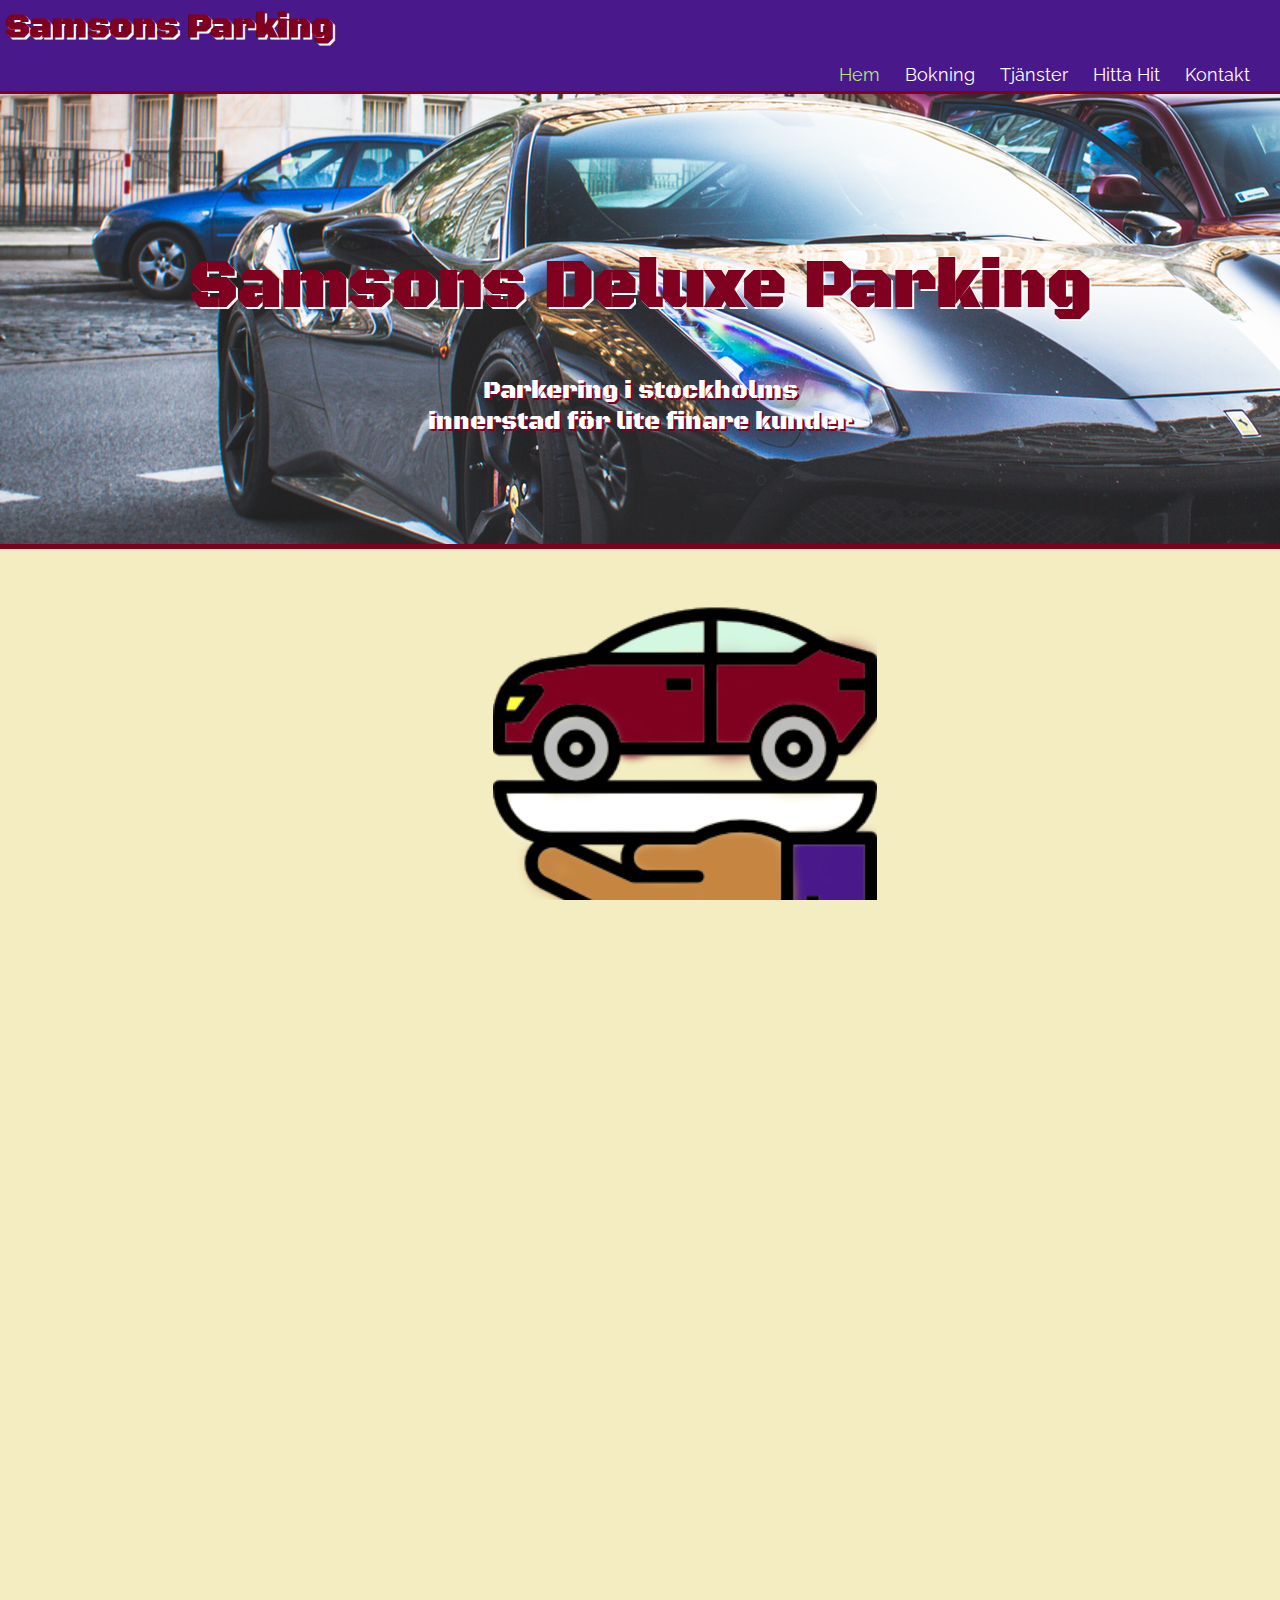
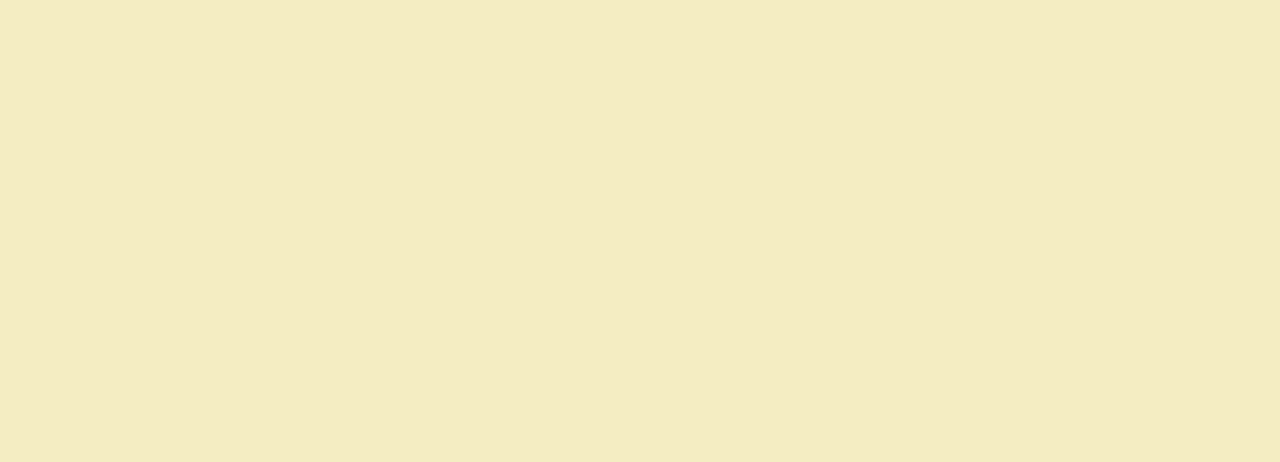
<file: index.html>
<!DOCTYPE html>
<html lang="sv" >
    <head>
            <meta charset="utf-8">
            <meta name="viewport" content ="width=device-width">
            <meta name="decription" content="Index for github pages"> 
            <meta name="keywords" content="github, jonatan vahlberg, github pages, student,html">
            <meta name="author" content="Jonatan Vahlberg">
            <link rel="icon" href="images/ico.png">
            <title>Samsons Parking |Hem</title>
            <link rel="stylesheet" type="text/css" href= "design.css">
            <link href="https://fonts.googleapis.com/css?family=Montserrat" rel="stylesheet">
            <link href="https://fonts.googleapis.com/css?family=Black+Ops+One" rel="stylesheet">
            <link href="https://fonts.googleapis.com/css?family=Raleway" rel="stylesheet">
            <link rel="Icons" href="https://image.flaticon.com/icons/svg/1131/1131111.svg">    
    </head>

    <body>
        <header>
            <h2>Samsons Parking</h2>
            
            <nav>

                    <div><a class="current" href="./index.html">Hem</a></div>
                    <div><a href="./booking.html">Bokning</a></div>
                    <div><a href="./service.html">Tjänster</a></div>
                    <div><a href="./directions.html">Hitta Hit</a></div>
                    <div><a href="./contact.html">Kontakt</a></div>
                
            </nav>
        </header>
        
        <section id="indexSection">
            <h1>Samsons Deluxe Parking</h1>
            <p>Parkering i stockholms innerstad för lite finare kunder</p>
        </section>
        
        <article>
            <div class="container">
                <div class="box">
                    <a href="booking.html"><img src="./images/parkingCol.png" alt="parking"></a>
                    <h3>Deluxe Parkering i stockholms innerstad</h3>
                    <p>Boka en parkeringsplats i innerstan, i lyx utan rädsla för 
                        inbrott, vandlaism och liknande händelser hos oss kan du lungt lämmna över
                        även dina dyraste ägodelar.  </p>
                </div>

                <div class="box">
                        <a href="./service.html"><img src="./images/carwash_1.png" alt="carwash"></a>
                    <h3>Handtvätt</h3>
                    <p>Få din bil handtvättad av profisionella arbetare som vet exact hur
                        din bil ska behandlas. Säg gärna till om det är något vi måste ta hänsyn till. </p>
                </div>

                <div class="box">
                    <a href="./service.html"><img src="./images/wrench.png" alt="service"></a>
                    <h3>Mekaniker-service</h3>
                    <p>Har något på din bil slutat fungera? Kom då till oss och medans du uträttar ärenden
                        i stan så ser vi till att fixa problemet. Är det ett mera komplicerat problem kan 
                        ni lämna bilen hos oss och låna en lyx-hyrbil tills servicen är avslutad.
                    </p>
                </div>
            </div>
        </article>
        
        <footer>
                <p>Samson Deluxe Parking Copyright &copy; 2018<a href="info.html"> INFO</a></p>
                <p> Icons Made by <a href="https://www.flaticon.com/authors/monkik">Monkik</a> and <a href="https://www.flaticon.com/authors/freepik">Freepik</a>  from  <a href="https://www.flaticon.com">www.flaticon.com</a></p> 
        </footer>
    
    </body>
</html>
</file>
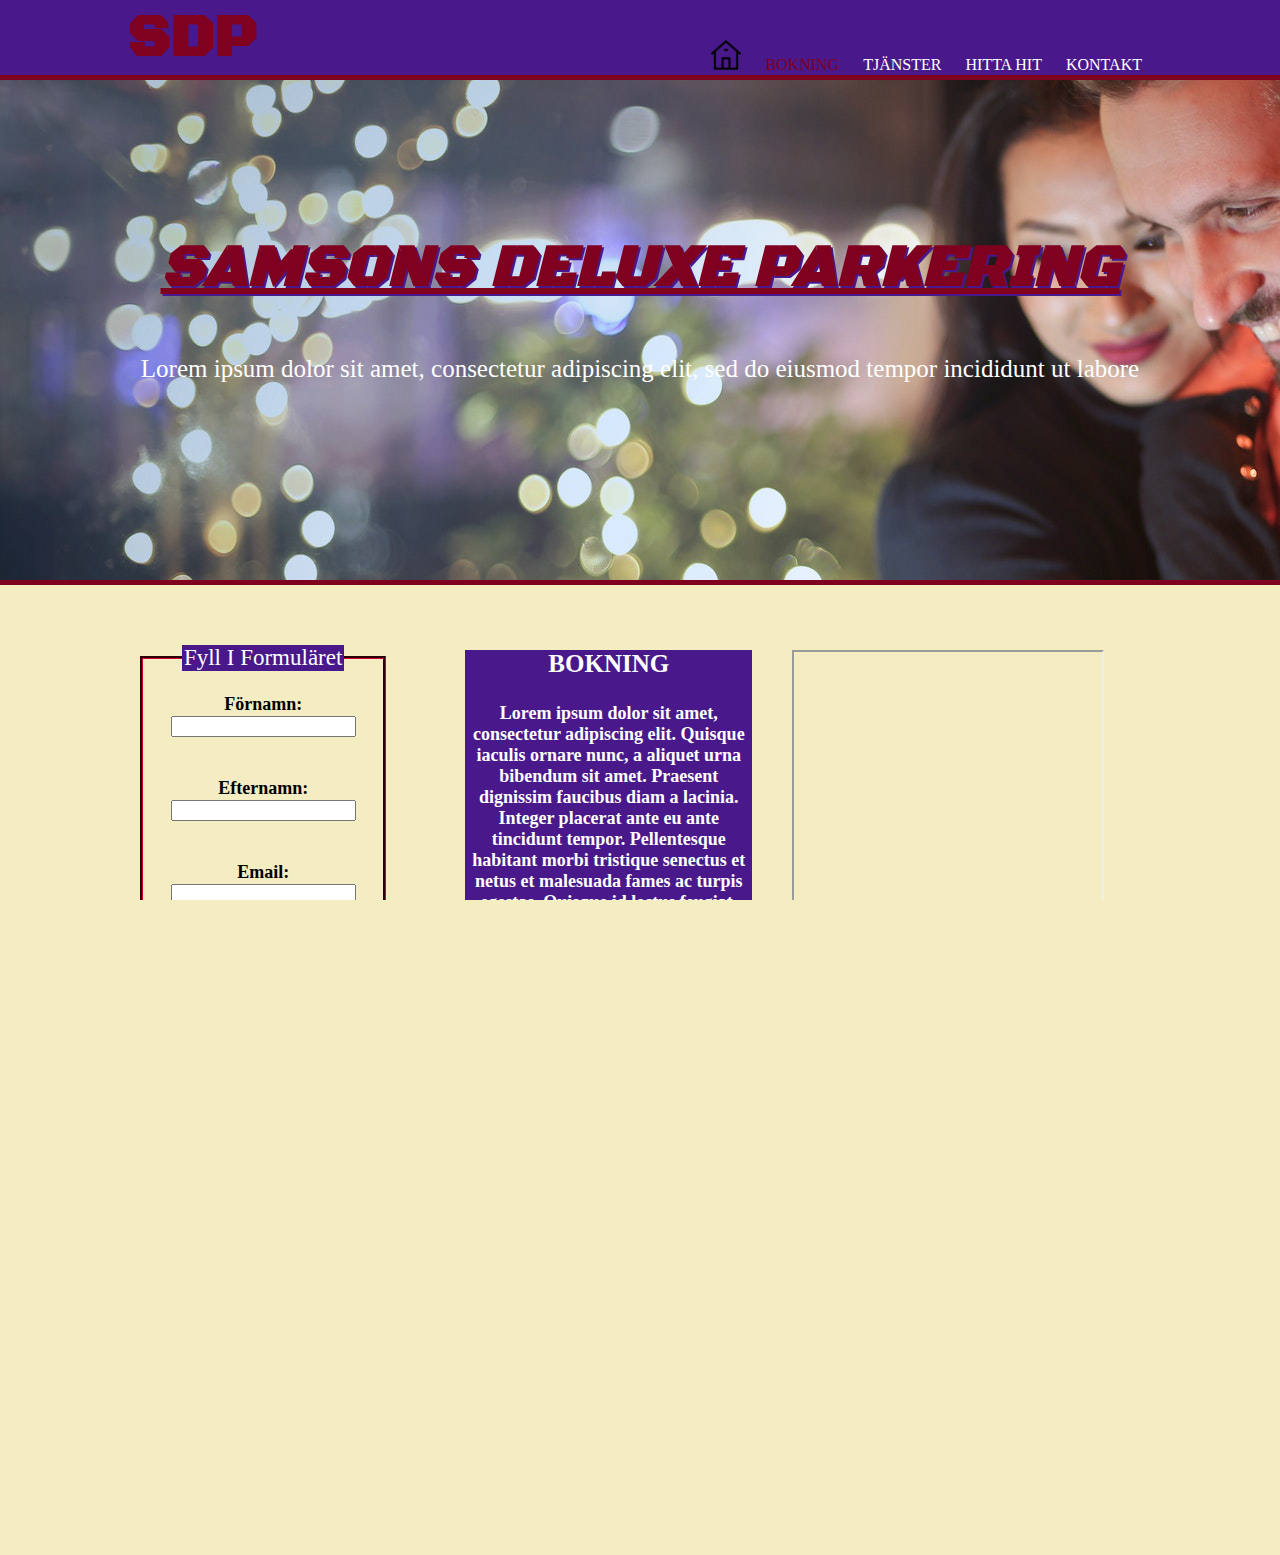
<file: Booking.html>
<!DOCTYPE html>
<html>
	<Head lang="sv">
	
		<meta charset="utf-8">
		<meta name="viewport" content ="width=device-width">
		<meta name="decription" content="Deluxe Parkering i Stockholm innerstad"> 
		<meta name="keywords" content="deluxe, parking, parkering, VIP, Stockholm">
		<meta name="author" content="Jonatan Vahlberg">
		<title>DELUXE PARKERING | BOKNING</title>
		<link rel="stylesheet" type="text/css" href= "deluxeCSS.css">
		<link href="https://fonts.googleapis.com/css?family=Black+Ops+One" rel="stylesheet">
	</head>
	
	<body>
		<div id="left"></div>
		<div id="right"></div>
		<div id="top"></div>
		<div id="bottom"></div>
		
		<header>
			
			<div class="container">
				<div id="logo">
				 <h1>SDP</h1>
				</div>
				
				<nav>
					<ul>
						<li>
							<a href = "start.html">
								<img src="./img/home2.png" id="home" alt="home">
							</a>
						</li>
						<li class ="current">
							<a href = "booking.html">Bokning</a>
						</li>
						
						<li>
							<a href = "service.html">Tjänster</a></li>
						<li>
							<a href = "directions.html">Hitta Hit</a>
						</li>
						<li>
							<a href = "contact.html">Kontakt</a>
						</li>
					</ul>
				</nav>
			</div>
			
		</header>
		
		<section id="bookingContainer">
			<div class="container">
				
					<h2 id="heroText"><a href="start.html">SAMSONS DELUXE PARKERING</a></h2>
					<p id="underhero">Lorem ipsum dolor sit amet, consectetur adipiscing elit, sed do eiusmod tempor incididunt ut labore</p>
			</div>
		</section>
		
		<section id="bookingMain">
			
			<div class="container">
				<div class="box">
					<form  id=bookingform action="/action_page.php">
						<fieldset id="bookingSet">
							<legend id="booklegend"> Fyll I Formuläret</legend>
							<p>Förnamn:<input type ="text" name ="firstname" ></br></p>
							<p>Efternamn: <input type ="text" name="lastname"></br></p>
							<p>Email: <input type="email"name="email"></br></p>
							<p>Postadress <input type="address"></br></p> 
							<p>Datum: <input type="datetime-local" name="bookingdate"></p>
							<input type="submit" value="Send Form">
						</fieldset>
					</form>
				</div>
				<div class="box">
					<div class ="colored"> 	
						<h3>BOKNING</h3>
						<p>Lorem ipsum dolor sit amet, consectetur adipiscing elit. Quisque iaculis ornare nunc, a aliquet urna bibendum sit amet. Praesent dignissim faucibus diam a lacinia. Integer placerat ante eu ante tincidunt tempor. Pellentesque habitant morbi tristique senectus et netus et malesuada fames ac turpis egestas. Quisque id lectus feugiat, porttitor enim pellentesque, egestas libero. In facilisis libero non ligula aliquet, eu sollicitudin velit commodo. Morbi ultricies imperdiet orci. Vivamus venenatis congue euismod. Donec bibendum mattis blandit. Aliquam dui urna, suscipit sed dignissim quis, aliquet ac velit.

						Quisque ac orci nisl. Nulla venenatis ante id urna sagittis sodales. Nunc pretium placerat ante sed tristique. Vestibulum ornare, leo a laoreet gravida, ipsum sem suscipit est, vitae pulvinar risus ipsum eu quam. Sed euismod sagittis fringilla. Donec dapibus diam nisi, eu tristique turpis faucibus vitae. Integer non urna vitae turpis tempus egestas. Phasellus malesuada dictum magna id hendrerit. Aenean non maximus lectus. Interdum et malesuada fames ac ante ipsum primis in faucibus. Maecenas a placerat eros. Nam non erat sit amet augue bibendum ornare nec id mi. Proin turpis tellus, viverra et nisi ac, tem	por suscipit erat. Nullam sit amet tortor leo.</p>
					</div>
				</div>
				<div class="box">
					<iframe id="calendar" src="https://calendar.google.com/calendar/embed?src=k86r1c5ui9c2dfgmapfdrkkkdo%40group.calendar.google.com&ctz=Europe%2FStockholm"</iframe>
				</div>
			</div>
		
		</section>
		
		
		<footer>
			<p> Samsons Deluxe Parkering, Copyright &copy;2018 </P>
			<p> Icons Made by <a href="https://www.flaticon.com/authors/monkik">Monkik</a> and <a href="https://www.flaticon.com/authors/freepik">Freepik</a> from <a href="www.flaticon.com">https://www.flaticon.com</a></p> 
		
		</footer>
		
	</body>
</html>
</file>
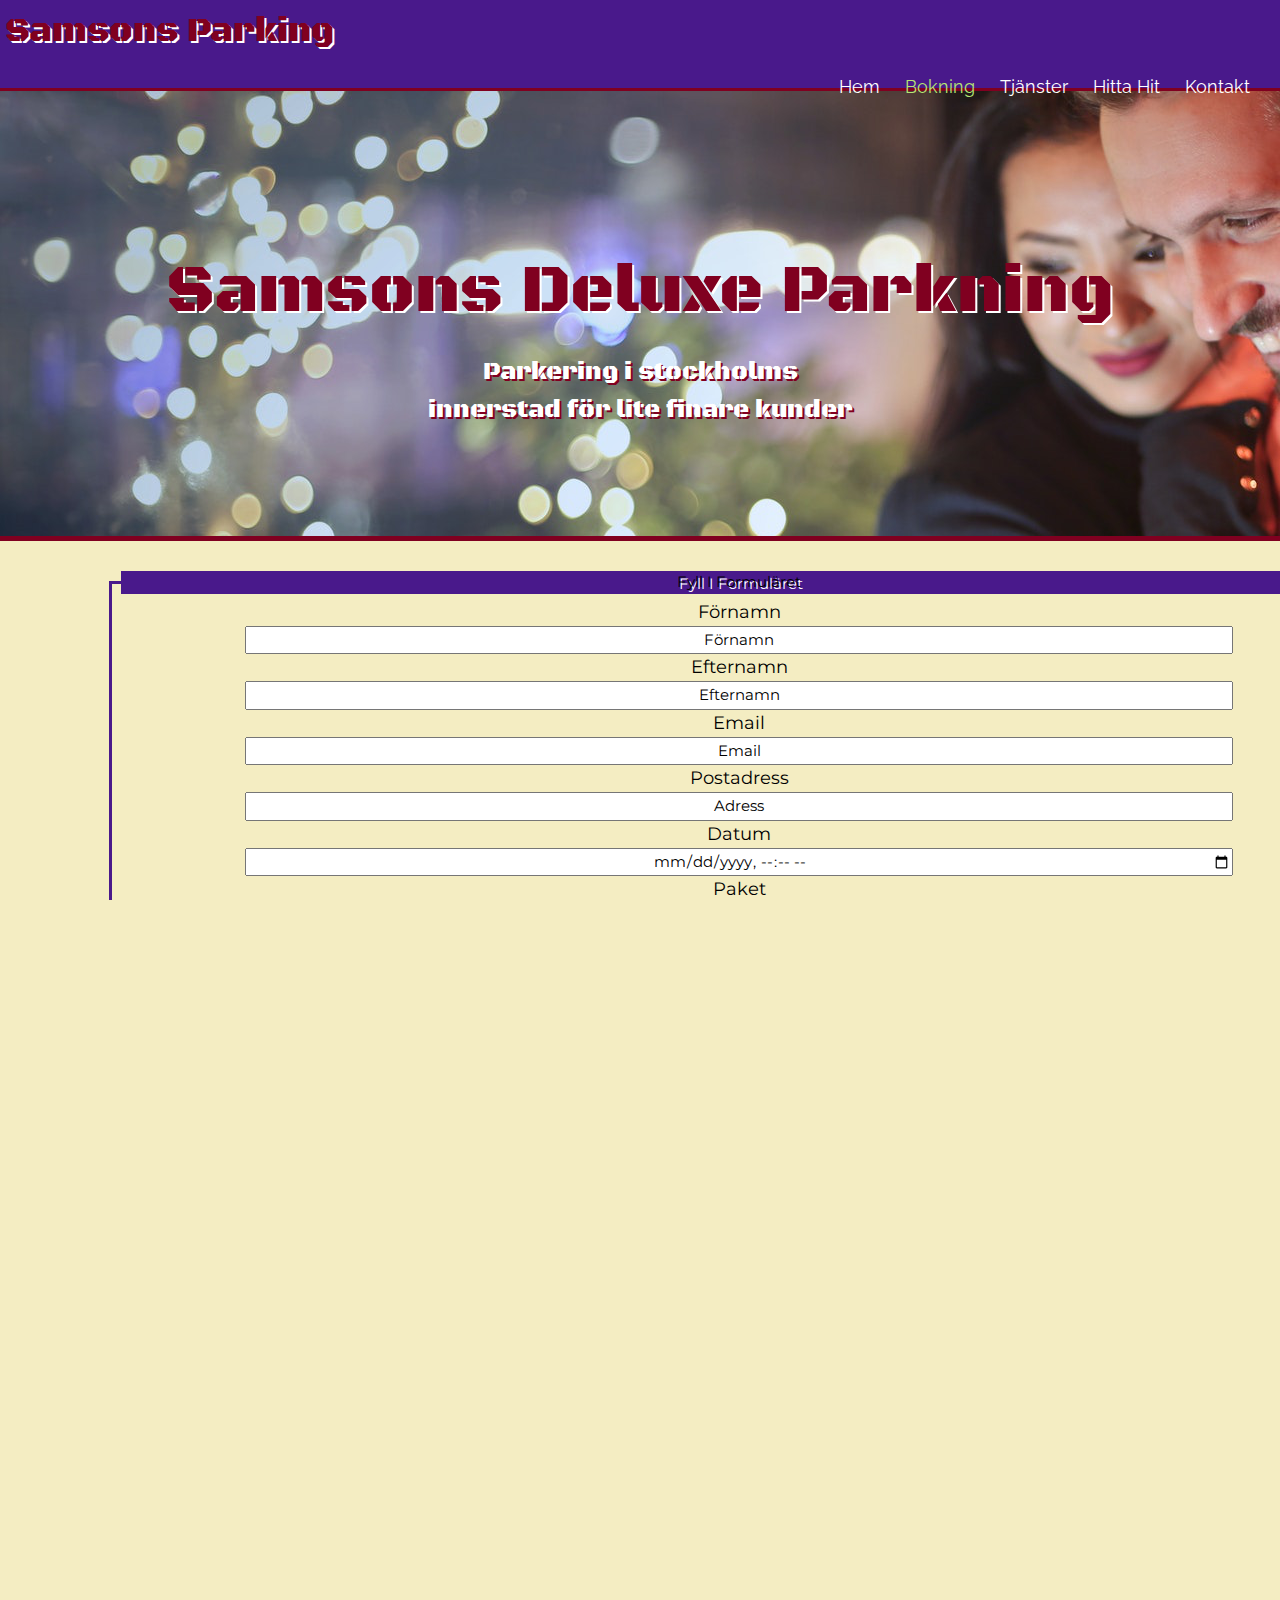
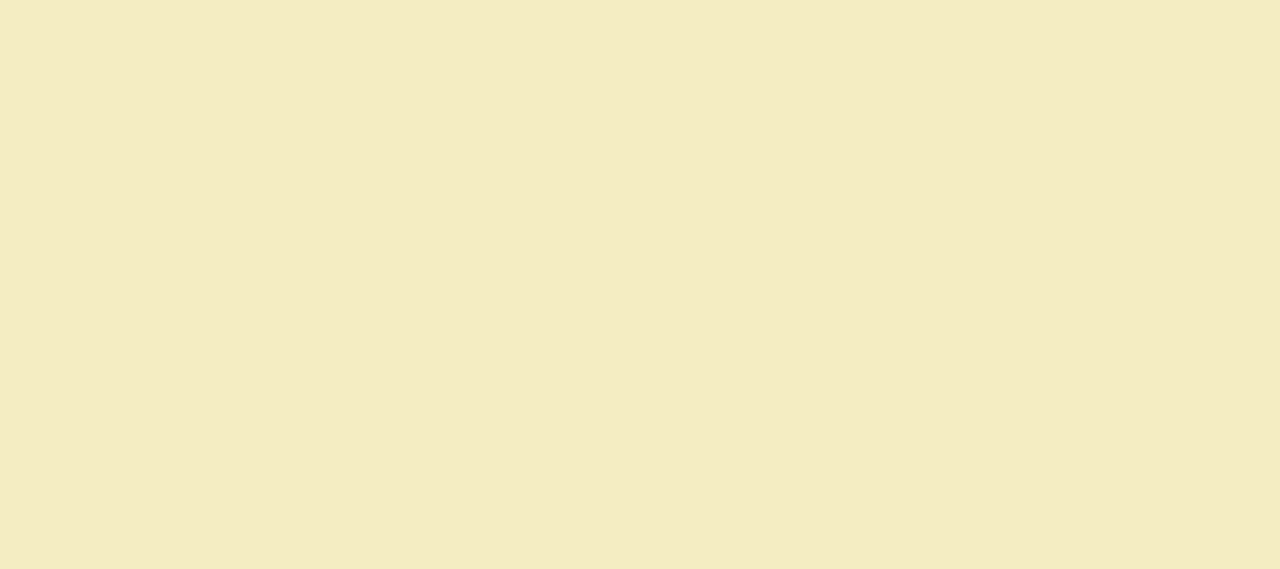
<file: booking.html>
<!DOCTYPE html>
<html lang="sv">
    <head>
            <meta charset="utf-8">
            <meta name="viewport" content ="width=device-width">
            <meta name="decription" content="Index for github pages"> 
            <meta name="keywords" content="github, jonatan vahlberg, github pages, student,html">
            <meta name="author" content="Jonatan Vahlberg">
            <title>Jonatan Vahlberg's Git |INDEX</title>
            <link rel="stylesheet" type="text/css" href= "design.css">
            <link rel="stylesheet" href="https://www.w3schools.com/w3css/4/w3.css">
            <link href="https://fonts.googleapis.com/css?family=Montserrat" rel="stylesheet">
            <link href="https://fonts.googleapis.com/css?family=Black+Ops+One" rel="stylesheet">
            <link href="https://fonts.googleapis.com/css?family=Raleway" rel="stylesheet">    
            <link rel="icon" href="http://example.com/favicon.png">
        </head>

    <body>
        <header>
            <h2>Samsons Parking</h2>
            <nav id="bookNav">

                    <div><a href="./index.html">Hem</a></div>
                    <div><a class="current" href="./booking.html">Bokning</a></div>
                    <div><a href="./service.html">Tjänster</a></div>
                    <div><a href="./directions.html">Hitta Hit</a></div>
                    <div><a href="./contact.html">Kontakt</a></div>
                
            </nav>
        </header>
        
        <section id="bookingSection">
            <h1>Samsons Deluxe Parkning</h1>
            <p>Parkering i stockholms innerstad för lite finare kunder</p>
        </section>
        
        <article id="bookingArticle">
                <div class="container">
                    <div class="box">
                        <form  id=bookingform>
                            <fieldset id="bookingSet">
                                <legend id="booklegend"> Fyll I Formuläret</legend>
                                <p>Förnamn</p><input type ="text" value="Förnamn" name ="firstname">
                                <p>Efternamn</p> <input type ="text" value="Efternamn" name="lastname">
                                <p>Email</p> <input type="email" value="Email" name="email">
                                <p>Postadress</p> <input value="Adress">
                                <p>Datum</p> <input type="datetime-local" name="bookingdate"> <!--NOT SUPORTED IN FIREFOX OR SAFARI -->
                                <p>Paket</p>
                                <input type="radio" name="paket" value="Basic">Basic<br/>
                                <input type="radio" name="paket" value="Silver">Silver<br/>
                                <input type="radio" name="paket" value="Guld">Guld<br/>
                                <input type="radio" name="paket" value="Diamant">Diamant<br/>
                            </fieldset>
                            
                        </form>
                        <div class="w3-container">  
                                <button  onclick="document.getElementById('id01').style.display='block'"
                                    class="w3-button w3-black" >Skicka Formulär</button>
                                    <div id="id01" class="w3-modal">
                                        <div class="w3-modal-content">
                                            <div class="w3-container">
                                                <span
                                                    onclick="document.getElementById('id01').style.display='none'" class="w3-button w3-display-topright">&times;</span>
                                                    <p>Formulär skickat</p>     
                                                    <p>Bekräftelse skickat till den angivna mailen</p>
                                            </div>
                                        </div>
                                    </div>
                            </div>  
                    </div>
                    <div class ="box" title="colored"> 	
                            <h3>BOKNING</h3>
                            <p>Här på Samsons Deluxe Parkering har vi många kunder så för att se
                                 till att så många som möjligt får parkera hos oss har vi skapat ett
                                boknings system. Enklast är att sicka in formuläret som hi hittar på 
                                denna sida.<br/>Fyll i den viktiga infon och välj vilket Paket som 
                                intreserar dig, här nedan finns en lista över paket och vad som ingår.
                            </p>
                            <ul>
                                <li>BASIC: Parkering upp till 12 timmar För: 659kr</li>
                                <li>SILVER: Parkering upp till 24 timmar och Handtvätt För: 859kr</li>
                                <li>GULD: Parkering upp till 24 timmar, handtvätt och hämtning från annan plats För: 1199kr </li>
                                <li>DIAMANT: Parkering upp till 72 timmar, handtvätt, ur städning av bilen, hämtning samt VIP acsess till närliggande Nattklubbar För: 2300kr</li>
                            </ul>
                    </div>
                    
                    <div class="box" title="calendarbox">
                            <iframe id="calendar" src="https://calendar.google.com/calendar/embed?src=k86r1c5ui9c2dfgmapfdrkkkdo%40group.calendar.google.com&ctz=Europe%2FStockholm"></iframe>                   
                        
                    </div>
                </div>    
        </article>
    
        <footer>
                <p>Samson Deluxe Parking Copyright &copy; 2018<a href="info.html"> INFO</a></p>
                <p> Icons Made by<a href="https://www.flaticon.com/authors/roundicons">Roundicons</a> <a href="https://www.flaticon.com/authors/monkik">Monkik</a> and <a href="https://www.flaticon.com/authors/freepik">Freepik</a>  from  <a href="https://www.flaticon.com">www.flaticon.com</a></p> 
        </footer>
    
    </body>
</html>
</file>
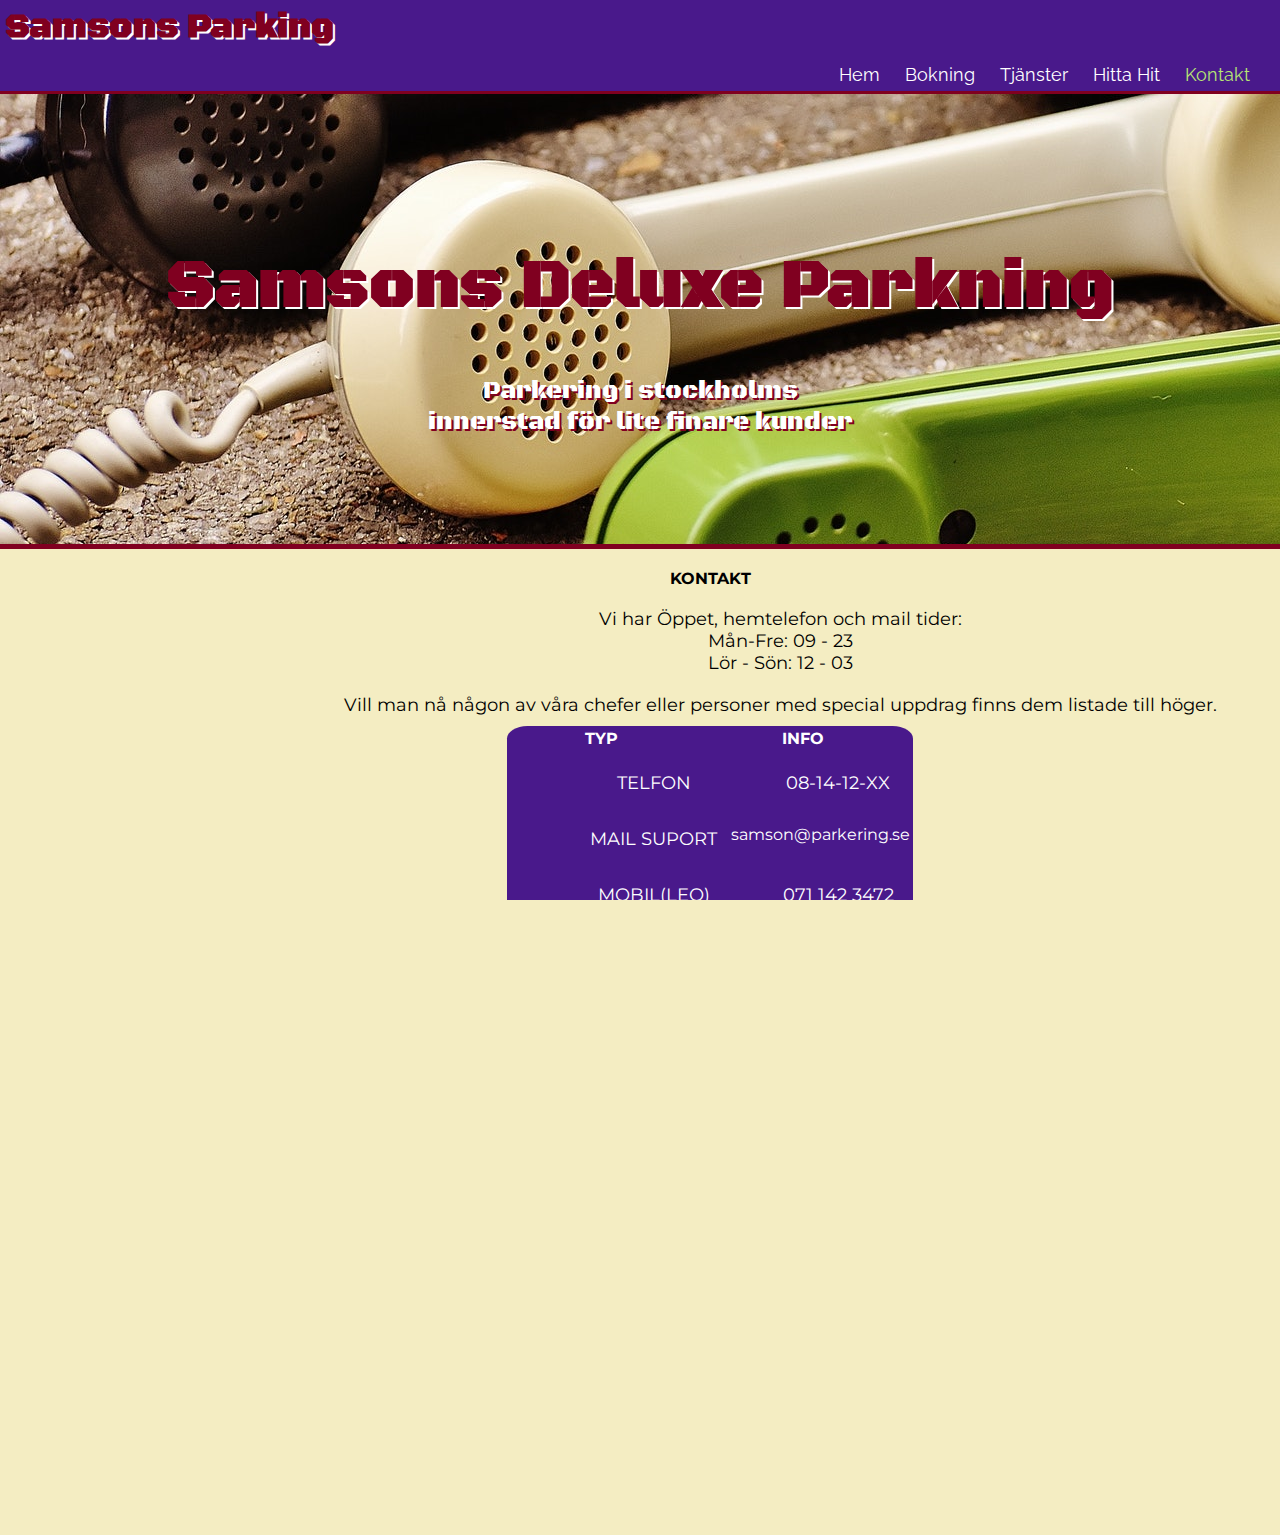
<file: contact.html>
<!DOCTYPE html>
<html lang="sv" >
    <head>
            <meta charset="utf-8">
            <meta name="viewport" content ="width=device-width">
            <meta name="decription" content="Index for github pages"> 
            <meta name="keywords" content="github, jonatan vahlberg, github pages, student,html">
            <meta name="author" content="Jonatan Vahlberg">
            <title> Samsons Parking | Kontakt</title>
            <link rel="stylesheet" type="text/css" href= "design.css">
            <link href="https://fonts.googleapis.com/css?family=Montserrat" rel="stylesheet">
            <link href="https://fonts.googleapis.com/css?family=Black+Ops+One" rel="stylesheet">
            <link href="https://fonts.googleapis.com/css?family=Raleway" rel="stylesheet"> 
            <link rel="stylesheet" href="https://use.fontawesome.com/releases/v5.3.1/css/all.css" integrity="sha384-mzrmE5qonljUremFsqc01SB46JvROS7bZs3IO2EmfFsd15uHvIt+Y8vEf7N7fWAU" crossorigin="anonymous">   
            
        </head>

    <body>
        <header>
            <h2>Samsons Parking</h2>
            
            <nav>

                    <div><a href="./index.html">Hem</a></div>
                    <div><a href="./booking.html">Bokning</a></div>
                    <div><a href="./service.html">Tjänster</a></div>
                    <div><a href="./directions.html">Hitta Hit</a></div>
                    <div><a class="current" href="./contact.html">Kontakt</a></div>
                
            </nav>
        </header>
        
        <section id="contactSection">
            <h1>Samsons Deluxe Parkning</h1>
            <p>Parkering i stockholms innerstad för lite finare kunder</p>
        </section>
        
        <article class="contactArt" >
                <div class="contactInfo">
                        <h4 id="text4top">KONTAKT</h4>
                        <div class="contactFirst">
                            <div class="openHours">
                                <p>Vi har Öppet, hemtelefon och mail tider: <br/>Mån-Fre: 09 - 23<br/> Lör - Sön: 12 - 03</p>
                                <p>Vill man nå någon av våra chefer eller personer med special uppdrag finns dem listade till höger.
                            </div>
                            <table class="contactTable">
                        
                                <tr>
                                    <th>TYP</th>
                                    <th>INFO</th>
                                </tr>
                                
                                <tr>
                                    <td><p class="tableP"><i class="fas fa-phone"></i> TELFON</p></td> 
                                    <td> <p>08-14-12-XX</td> 
                                </tr>

                                <tr>
                                    <td><p class="tableP"><i class="fas fa-envelope"></i> MAIL SUPORT</p></td> 
                                    <td> <a href="">samson@parkering.se</a></td> 
                                
                                </tr>
                                <tr>
                                    <td><p class="tableP"><i class="fas fa-mobile-alt"></i> MOBIL(LEO)</p></td> 
                                    <td><p> 071 142 3472</p></td> 
                                </tr>
                                <tr>
                                    <td><p class="tableP"><i class="fas fa-map-marker-alt"></i> ADRESS*</p></td> 
                                    <td> <a href="directions.html">NYBROGATAN 6</a></td> 
                                </tr>
                            </table>
                        </div>
                    </div>
                        
                    <div id="cBoxes">
                        <div class="contactBox">
                            <img src="./images/leo.png" alt="Leo">
                            <p id="name1">Leo Samson (ÄGARE)</p>
                            <p>Telefon: 071 142 3472</p>
                            <p>Mail: <a href="">leo@samson.com</a></p>
                            <p><i class="fab fa-twitter"></i> Twitter: <a href="">@LeoSamson</a></p>
                        </div>
                        <div class="contactBox">
                            <img src="./images/maria.png" alt="maria">
                            <p id="name2">Maria Lundquist (Chef Kassör)</p>
                            <p>Telefon: 077 235 4187</p>
                            <p>Mail: <a href="">maria@samson.com</a></p>
                            <p><i class="fab fa-twitter"></i> Twitter: <a href="">@MariaLundquist79</a></p>
                        </div>
                            
                        <div class="contactBox" >
                        
                            <img src="./images/dhal2.png" alt="Felicia">
                            <p id="name3">Felicia Dhal (HR)</p>
                            <p>Telefon: 079 975 2309</p>
                            <p>Mail: <a href="">f.dhal@hotmail.com</a></p>
                            <p><i class="fab fa-twitter"></i> Twitter: <a href="">@FDahl83</a></p>
                        </div>
                    </div>	
                    
                
                </article>
        
        <footer>
                <p>Samson Deluxe Parking Copyright &copy; 2018<a href="info.html"> INFO</a></p>
                <p> Icons Made by <a href="https://www.flaticon.com/authors/monkik">Monkik</a> and <a href="https://www.flaticon.com/authors/freepik">Freepik</a>  from  <a href="https://www.flaticon.com">www.flaticon.com</a></p> 
        </footer>
    
    </body>
</html>
</file>
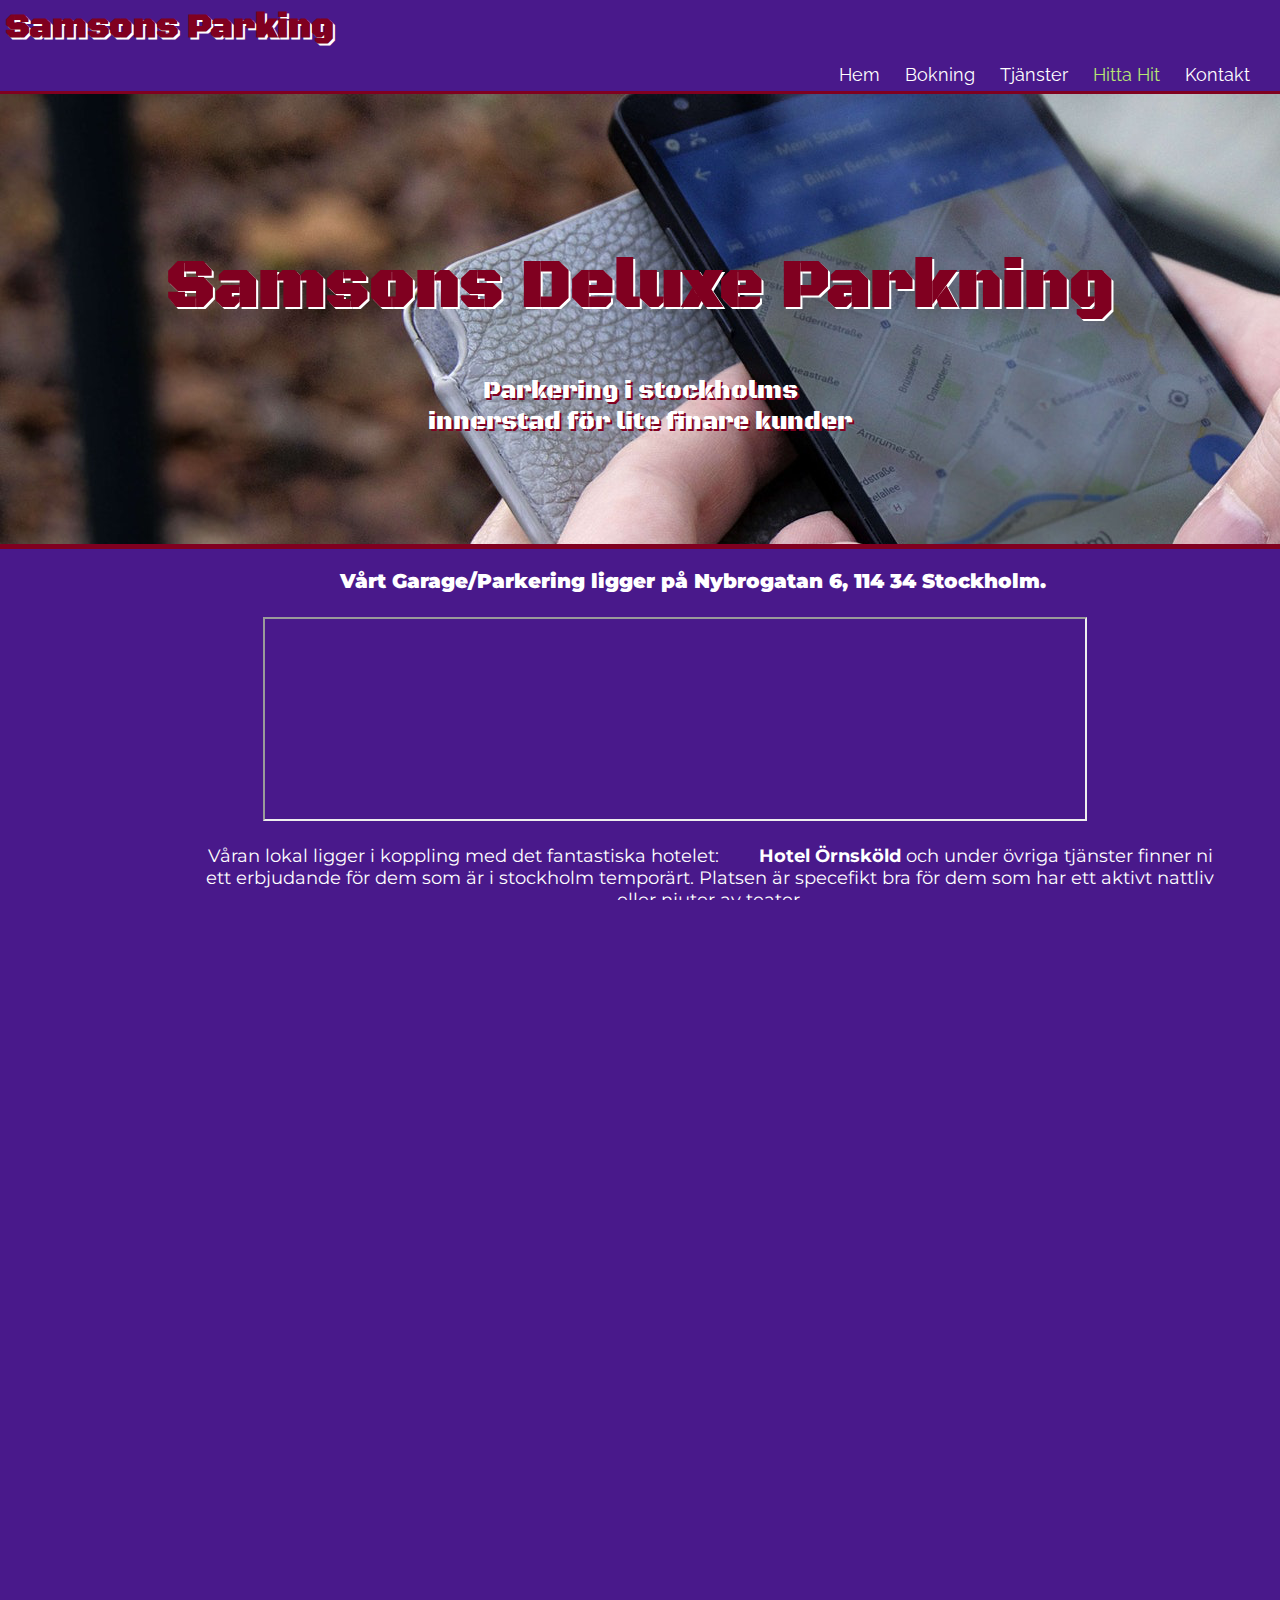
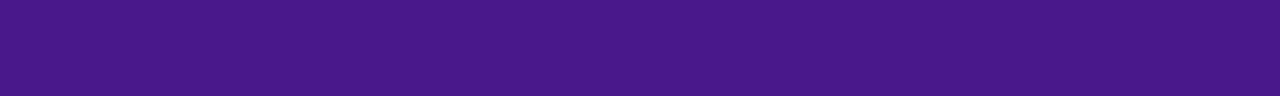
<file: directions.html>
<!DOCTYPE html>
<html lang="sv">
    <head>
            <meta charset="utf-8">
            <meta name="viewport" content ="width=device-width">
            <meta name="decription" content="Index for github pages"> 
            <meta name="keywords" content="github, jonatan vahlberg, github pages, student,html">
            <meta name="author" content="Jonatan Vahlberg">
            <title>Samson Parking |Hitta hit</title>
            <link rel="stylesheet" type="text/css" href= "design.css">
            <link href="https://fonts.googleapis.com/css?family=Montserrat" rel="stylesheet">
            <link href="https://fonts.googleapis.com/css?family=Black+Ops+One" rel="stylesheet">
            <link href="https://fonts.googleapis.com/css?family=Raleway" rel="stylesheet">    
    </head>

    <body class="colored">
        <header>
            <h2>Samsons Parking</h2>
            
            <nav>

                    <div><a  href="./index.html">Hem</a></div>
                    <div><a href="./booking.html">Bokning</a></div>
                    <div><a href="./service.html">Tjänster</a></div>
                    <div><a class="current" href="./directions.html">Hitta Hit</a></div>
                    <div><a href="./contact.html">Kontakt</a></div>
                
            </nav>
        </header>
        
		<section id="directionsSection">
            <h1>Samsons Deluxe Parkning</h1>
			<p>Parkering i stockholms innerstad för lite finare kunder</p>
		</section>
		<article class="directionsArticle">
			<div id="directionsMain">
				<h4 id="text3top"><b>Vårt Garage/Parkering ligger på Nybrogatan 6, 114 34 Stockholm.<br/><br/></b></h4>
				<iframe id="map" src="https://www.google.com/maps/embed?pb=!1m18!1m12!1m3!1d554.8494604046823!2d18.076273986800796!3d59.33400601569064!2m3!1f0!2f0!3f0!3m2!1i1024!2i768!4f13.1!3m3!1m2!1s0x465f9d5baea05ed5%3A0x1c53c58a4871c208!2sNybrogatan+6%2C+114+34+Stockholm!5e1!3m2!1sen!2sse!4v1536401312603"></iframe>
				<p class="text3">Våran lokal ligger i koppling med det fantastiska hotelet:<b> Hotel Örnsköld</b> 
					och under övriga tjänster finner ni ett erbjudande för dem som är i stockholm temporärt. 
					Platsen är specefikt bra för dem som har ett aktivt nattliv eller njuter av teater. <br/>Här 
					är bara några av de intresanta punkterna som endast ligger ett stenkast bort:<br/><br/></p>
				
				<div class="maplist">
					<ul>
						<li> <a href="http://www.bergmanssthlm.se/">Exclusiva nattklubben Bergmans: Ingmar Bergmans gata 2</a>
						</li>
						<li><a href="http://www.dramaten.se/">Den kungliga Dramaten: Nybroplan 111</a>
						</li>
						<li><a href="https://www.no18.com/">No18 en härlig resturang med VIP känsla: Birger Jarlsgatan 18</a>
						</li>
					</ul>
				</div>
				<p class="text3"><br/> Detta är bara några av de få som vi rekomenderar vi hoppas att ni är nöjda med både vårat läge samt den service vi erbjuder.
					Självfallet om ni skulle vilja att vi hämtar er på annan plats i er bil går detta att lösa.</p> 			
				</div>
		
			<div class="imgSwitcher">
				<img id="imgSlide" src="./images/slide1.png" alt="imageChanger" onclick="this.src='./images/slide2.png'">
			</div>
        </article>
				
		
		<div style="clear: both"></div>
        
        <footer>
                <p>Samson Deluxe Parking Copyright &copy; 2018<a href="info.html"> | INFO</a></p>
                <p> Icons Made by <a href="https://www.flaticon.com/authors/monkik">Monkik</a> and <a href="https://www.flaticon.com/authors/freepik">Freepik</a>  from  <a href="https://www.flaticon.com">www.flaticon.com</a></p> 
        </footer>
    
    </body>
</html>
</file>
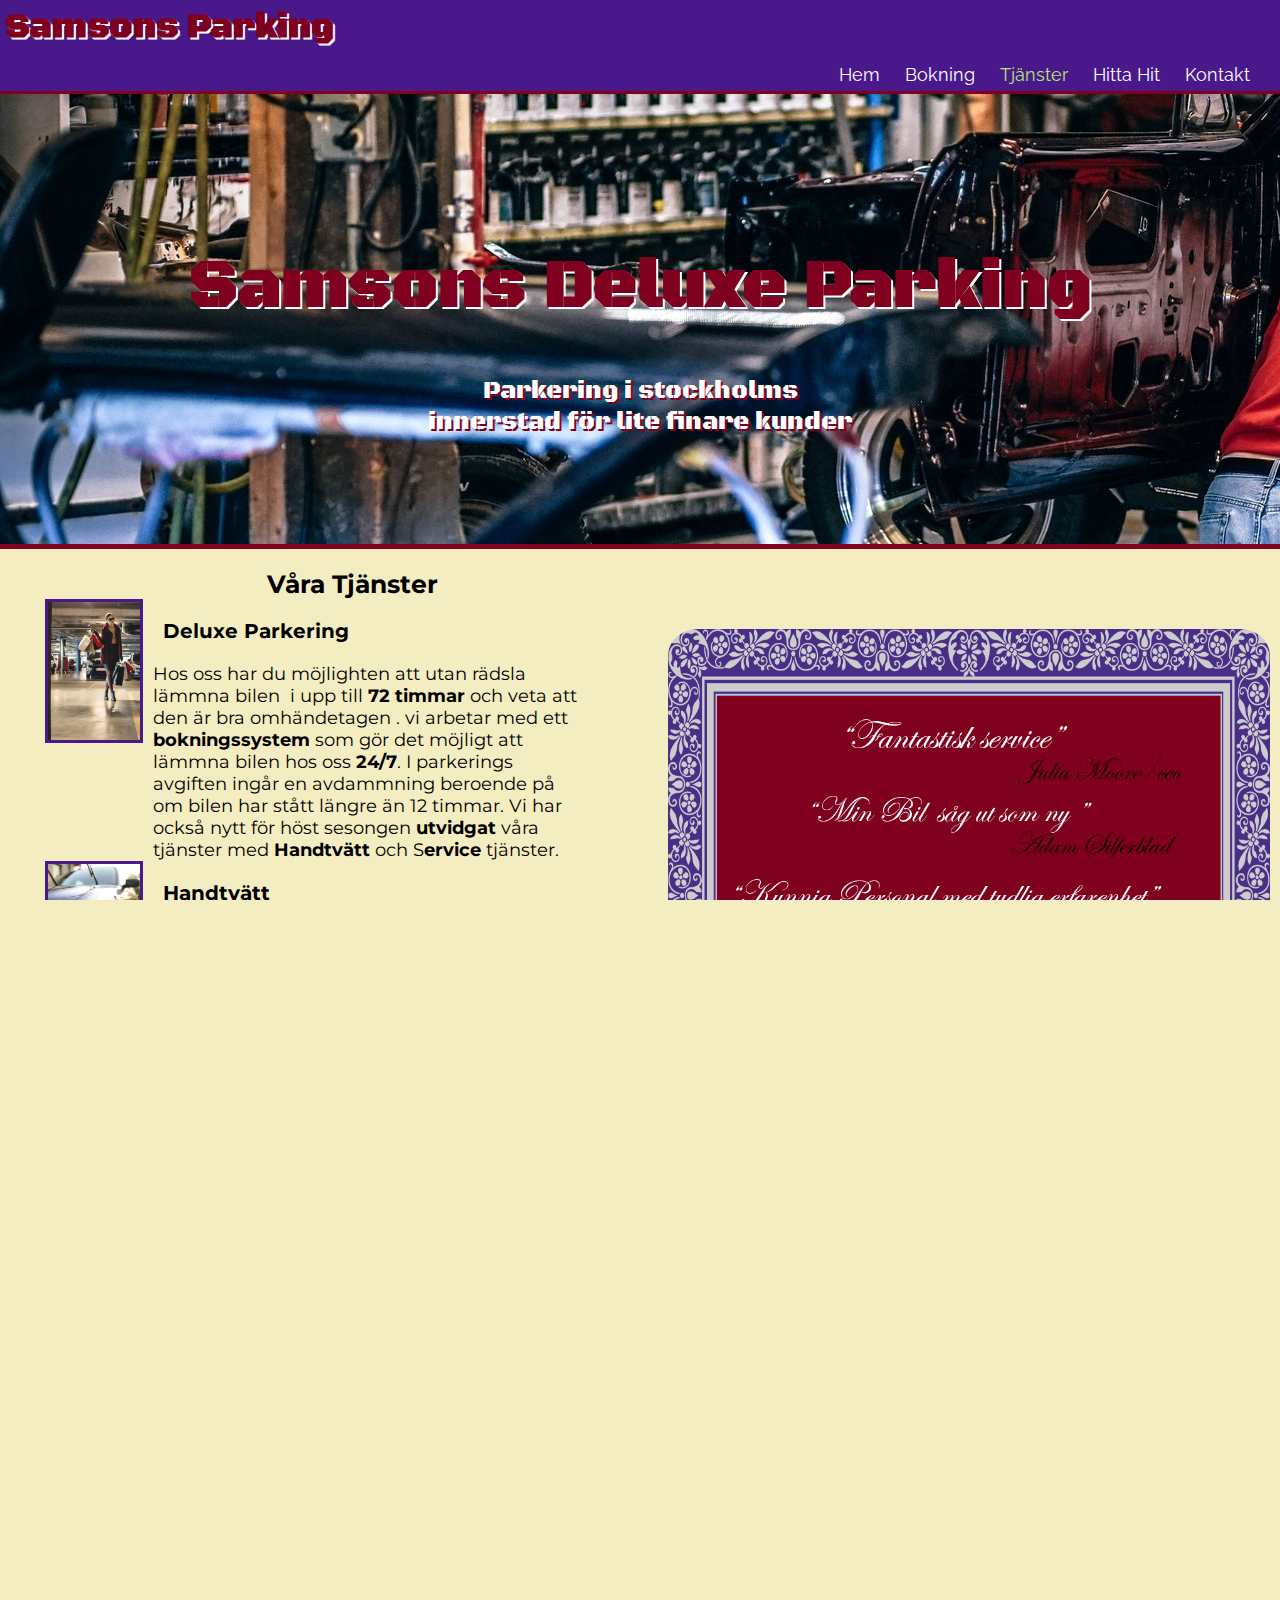
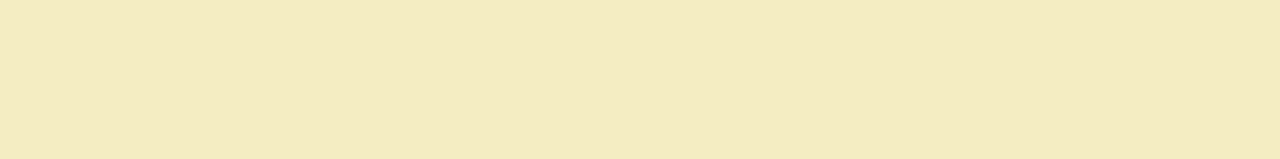
<file: service.html>
<!DOCTYPE html>
<html lang="sv">
    <head>
            <meta charset="utf-8">
            <meta name="viewport" content ="width=device-width">
            <meta name="decription" content="Index for github pages"> 
            <meta name="keywords" content="github, jonatan vahlberg, github pages, student,html">
            <meta name="author" content="Jonatan Vahlberg">
            <link rel="icon" href="images/ico.png">
            <title>Samson Parking |Tjänster</title>
            <link rel="stylesheet" type="text/css" href= "design.css">
            <link href="https://fonts.googleapis.com/css?family=Montserrat" rel="stylesheet">
            <link href="https://fonts.googleapis.com/css?family=Black+Ops+One" rel="stylesheet">
            <link href="https://fonts.googleapis.com/css?family=Raleway" rel="stylesheet">    
    </head>

    <body>
        <header>
            <h2>Samsons Parking</h2>
            
            <nav>

                    <div><a  href="./index.html">Hem</a></div>
                    <div><a href="./booking.html">Bokning</a></div>
                    <div><a class="current" href="./service.html">Tjänster</a></div>
                    <div><a href="./directions.html">Hitta Hit</a></div>
                    <div><a href="./contact.html">Kontakt</a></div>
                
            </nav>
        </header>
        
        <section id="serviceSection">
            <h1>Samsons Deluxe Parking</h1>
            <p>Parkering i stockholms innerstad för lite finare kunder</p>
        </section>
        
        <article id="serviceArticle">
            <div class="container">
                 <h3>Våra Tjänster</h3>
                 <div class="hbox">
                    <img src="images/servPark.jpeg" alt="parking">
                    <div>
                        <h4>Deluxe Parkering</h4>
                        <p>Hos oss har du m&ouml;jlighten att utan r&auml;dsla l&auml;mmna bilen&nbsp; i
                             upp till <strong>72 timmar</strong> och veta att den &auml;r bra omh&auml;ndetagen
                             . vi arbetar med ett <strong>bokningssystem</strong> som g&ouml;r det m&ouml;jligt
                              att l&auml;mmna bilen hos oss <strong>24/7</strong>. I parkerings avgiften ing&aring;r en avdammning
                               beroende p&aring; om bilen har st&aring;tt l&auml;ngre &auml;n 12 timmar.
                                Vi har ocks&aring; nytt f&ouml;r h&ouml;st sesongen <strong>utvidgat</strong> v&aring;ra
                                 tj&auml;nster med <strong>Handtv&auml;tt</strong> och S<strong>ervice</strong> tj&auml;nster.&nbsp;</p>
                    </div>
                 </div>
                 <div class="hbox">
                    <img src="images/carwash2.jpg" alt="carwash">
                    <div>
                        <h4>Handtvätt</h4>

                        <p>Vi &ouml;ppnade nyligen en <strong>biltv&auml;tt</strong> vid parkeringen. 
                            Tv&auml;tten drivs av bem&ouml;tande och <strong>profosionella</strong> arbetare som vet vad bilar beh&ouml;ver f&ouml;r att m&aring; bra.
                             En vanlig biltv&auml;tt &auml;r tyv&auml;rr inte altid s&aring; skonsam som man kunde &ouml;nska, det
                              &auml;r inte helt ovanligt att man hittar en repa i lacken efter&aring;t. D&auml;rf&ouml;r g&ouml;r vi allt 
                              f&ouml;r hand och kan d&auml;rf&ouml;r ocks&aring; anpassa v&aring;ra tj&auml;nster till era<strong> 
                                behov</strong>.&nbsp;</p>
                    </div>
                 </div>
                 <div class="hbox">
                    <img src="images/mech.jpeg" alt="service">
                    <div>    
                        <h4>Mekaniker-service</h4>
                        <p>Samtidigt som vi &ouml;ppnade v&aring;r tv&auml;tt tj&auml;nst<strong> investerade</strong>
                             vi i <strong>utbildade mekaniker</strong> med en bakgrund i hantering 
                              av<strong> lyxbilar</strong>. Vi hanterar b&aring;de stora och sm&aring; problem med 
                               er bil och<strong> inf&ouml;rskaffar delar</strong> till ett n&auml;stintill <strong>oslagbart 
                                 pris</strong>. Om man fortfarande beh&ouml;ver en bil under tiden som mekanikerna 
                                  arbetar p&aring; den erbjuder vi ocks&aring; en hyrbil utan st&ouml;rre kostnad tills att 
                                   bilen &auml;r &aring;ter i er &auml;go <br/>För att boka mekanikerservice får ni ringa till oss.</p>
                    </div>
                 </div>
                 <div class="hbox">
                    <img src="images/valet.jpeg" alt="pickup">
                    <div>
                        <h4>Bli hämtad på annan plats</h4>
                        <p>Vare sig det handlar om ett m&ouml;te, ett teaterbes&ouml;k eller en klubbfest s&aring; har ni m&ouml;jligheten
                             att bli <strong>h&auml;mtade</strong> p&aring; plats och bli <strong>hemsk&ouml;rda</strong>.
                              Det viktigaste f&ouml;r oss &auml;r att ni k&auml;nner er <strong>v&auml;l omh&auml;ndetagna</strong> och sj&auml;lvklart&nbsp;
                               <strong>s&auml;kera</strong>, d&auml;rf&ouml;r til&aring;ter vi inte v&aring;ra medlemar att k&ouml;ra hem sj&auml;lva
                                om vi m&auml;rker att ni &auml;r berusade men erbjuder alltid f&ouml;r en extra summa att h&auml;mta
                                 och k&ouml;ra hem er.&nbsp;</p>
                    </div>
                </div>
            </div>
            
        </article>
        <aside class="serviceImg">
                <img src="images/serviceBor.png" alt="service Quotes">
            </aside>
        
        <footer>
                <p>Samson Deluxe Parking Copyright &copy; 2018<a href="info.html"> INFO</a></p>
                <p> Icons Made by <a href="https://www.flaticon.com/authors/monkik">Monkik</a> and <a href="https://www.flaticon.com/authors/freepik">Freepik</a>  from  <a href="https://www.flaticon.com">www.flaticon.com</a></p> 
        </footer>
    
    </body>
</html>
</file>
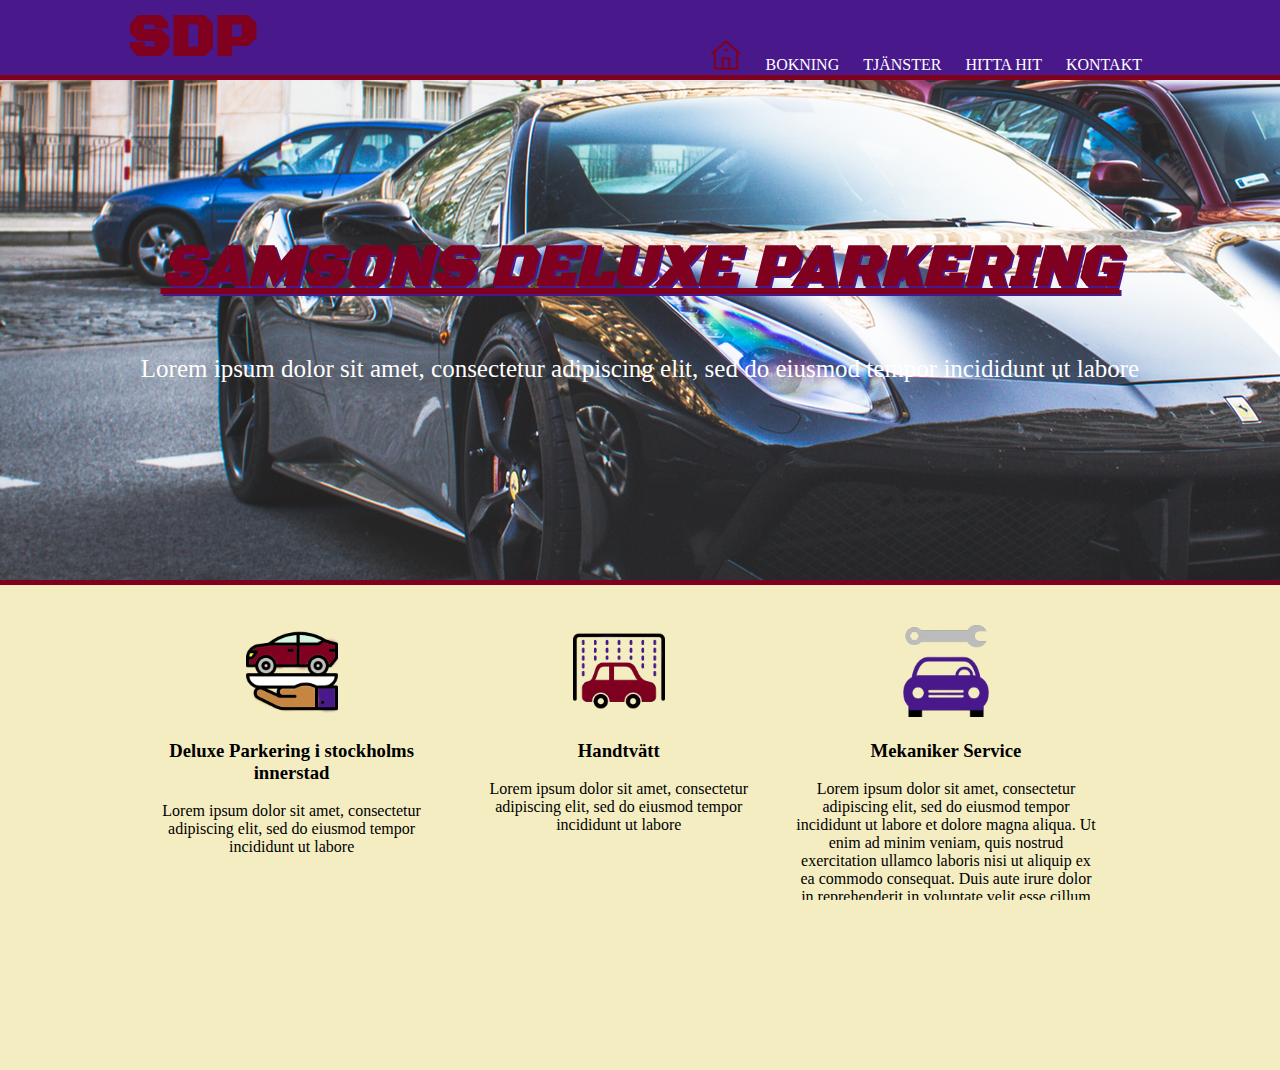
<file: start.html>
<!DOCTYPE html>

<html lang="sv">
	<Head>
	
		<meta charset="utf-8">
		<meta name="viewport" content ="width=device-width">
		<meta name="decription" content="Deluxe Parkering i Stockholm innerstad"> 
		<meta name="keywords" content="deluxe, parking, parkering, VIP, Stockholm">
		<meta name="author" content="Jonatan Vahlberg">
		<title>DELUXE PARKERING | VÄLKOMMEN</title>
		<link rel="stylesheet" type="text/css" href= "deluxeCSS.css">
		<link href="https://fonts.googleapis.com/css?family=Black+Ops+One" rel="stylesheet">
	</head>
	
	<body>
		<div id="left"></div>
		<div id="right"></div>
		<div id="top"></div>
		<div id="bottom"></div>
		
		<header>
			
			<div class="container">
				<div id="logo">
				 <h1>SDP</h1>
				</div>
				
				<nav>
					<ul>
						<li>
							<a href = "start.html">
								<img src="./img/home.png" alt="home" id="home">
							</a>
						</li>
						<li>
							<a href = "./booking.html">Bokning</a>
						</li>
						
						<li>
							<a href = "service.html">Tjänster</a></li>
						<li>
							<a href = "directions.html">Hitta Hit</a>
						</li>
						<li>
							<a href = "contact.html">Kontakt</a>
						</li>
					</ul>
				</nav>
			</div>
			
		</header>
		
		<section id="imgContainer">
			<div class="container">
				<h2 id="heroText"><a href="start.html">SAMSONS DELUXE PARKERING</a></h2>
				<p id="underhero">Lorem ipsum dolor sit amet, consectetur adipiscing elit, sed do eiusmod tempor incididunt ut labore</p>
			</div>
		</section>
		
		<section id="startBoxes">
			<div class="container">
				
				<div class="sBox">
					<img src="./img/parkingCol.png" alt="parking">
					<h3> Deluxe Parkering i stockholms innerstad</h3>
					<p>Lorem ipsum dolor sit amet, consectetur adipiscing elit, sed do eiusmod tempor incididunt ut labore</p>
				</div>
				
				<div class="sBox">
					<img src="./img/carwash_1.png" alt="carwash">
					<h3>Handtvätt</h3>
					<p>Lorem ipsum dolor sit amet, consectetur adipiscing elit, sed do eiusmod tempor incididunt ut labore</p>
				</div>
				
				<div class="sBox">
					<img src="./img/wrench.png" alt="service">
					<h3>Mekaniker Service</h3>
					<p>Lorem ipsum dolor sit amet, consectetur adipiscing elit, sed do eiusmod tempor incididunt ut labore et dolore magna aliqua. Ut enim ad minim veniam, quis nostrud exercitation ullamco laboris nisi ut aliquip ex ea commodo consequat. Duis aute irure dolor in reprehenderit in voluptate velit esse cillum </p>
					</div>
			</div>
		</section>
		<div style="clear: both"></div>
		<footer>
			
			<p> Samsons Deluxe Parkering, Copyright &copy;2018 </P>
			<p> Icons Made by <a href="https://www.flaticon.com/authors/monkik">Monkik</a> and <a href="https://www.flaticon.com/authors/freepik">Freepik</a> from <a href="https://www.flaticon.com">www.flaticon.com</a></p> 
		
		</footer>
		
	</body>
</html>
</file>
<file: design.css>
html, body{
    margin: 0px;
    padding: 0px;
    height: 100%;
    width:100%;
    overflow-x: hidden;
}
body{
    background-color: #F4EDC2;
}
/*HEADER*/
header{
    width:100%;
    height: 91px;
    color:white;
    background-color:#49198b;
    border-bottom: #800020 3px solid;
}
header h2{
    margin:0px;
    font-size: 35px;
    font-family: 'Black Ops One', cursive;
    color:#800020;
    text-shadow: #ffffff 2px 2px;
    padding: 5px;
}
header:hover h2{ /*ANIMATION*/
    animation-name: shadow;
    animation-duration: 5s;
    animation-iteration-count: infinite;
    animation-direction: alternate;

}

@keyframes shadow {
    0%{text-shadow: white 2px 2px }
    50%{
        text-shadow: DarkTurquoise  2px 2px; 
        color: deeppink;
    }

    100%{
        text-shadow: deeppink 2px 2px; 
        color: darkturquoise;
    }
}

header nav{
    font-family: 'Raleway', sans-serif;
    
    display:flex;
    float:right;
    flex:nowrap;
    flex-direction: row;
    margin-right: 20px;
}
nav > div{
    padding: 10px;
    margin: 0 auto;
    margin-left:5px;
    font-size: 18px;
}
nav div a:link{
    color:white;
    text-decoration: none;
}
nav div a:hover{
    font-weight: bold;
}
nav div a:visited{
    color:white;
}
nav div a.current{
color:#B6E674;    
} 
/*SECTION*/
section{
    width:100%;
    min-height:450px;
    
    margin: 0 auto;
    text-align: center;
    border-bottom: #800020 5px solid;
    
}

#indexSection{
    animation: sectionA 6.5s linear 0s normal;
}

Section{
    animation: sectionB 6.5s linear 0s 1 alternate;
}

@keyframes sectionA {
    0%{background-position: 0 -200px;
        filter: blur(2px);    
    }

    100%{background-position: 0 -400px;
    }
}

@keyframes sectionB{
    0%{background-position: 0 -200px}
    100%{background-position: -100px -350px}
}

section[id="indexSection"]{
    background: url(./images/banner3.png) no-repeat 0 -400px;
}
section[id="bookingSection"]{
    background: url(./images/booking.png) no-repeat 0 -200px;
}
section[id="serviceSection"]{
    background: url(./images/service.jpeg) no-repeat 0 -200px;
}

section[id="directionsSection"]{
    background: url(./images/mobile.png) no-repeat 0 -200px;
}

section[id="contactSection"]{
    background: url(./images/contact.jpeg) no-repeat 0 -200px;
    
}
section[id="infoSection"]{
    background: url(./images/case.jpg) no-repeat 0 -200px;

    
}

section h1{
    font-family: 'Black Ops One', cursive;
    color:#800020;
    text-shadow: #ffffff 2px 2px;
    font-size: 68px;
    margin-top:0px;
    padding-top: 150px;
}
section p{
    position: relative;
    margin: 0 auto;
    font-family: 'Black Ops One', cursive;
    font-size: 25px;
    width:35%;
    color:#ffffff;
    text-shadow: #800020 2px 2px;
    margin-bottom: 20px;
    
}
/*ARTICLE*/
article :not(serviceArticle, .directionsArticle){
    margin:20px 0px 10px 35px;
    width:100%;
    
    max-height:250%;
    text-align: center; 
}
article p{
    font-size: 18px;
}
article .container :not(#serviceArticle){
    margin:0 auto;
    font-family: 'Montserrat', sans-serif;
}
.box{
    float:left;
    width: 30%;
    padding:10px;
    margin:0 auto;
	text-align: center;
}
.box img{
    width:30%;
}

/*BOOKING ARTICLE*/
header nav[id="bookNav"]{
    margin-bottom: 1%;
}
#bookingArticle{
    
    margin-left: 5%;
    width:100%;
    min-height: 60%;
    max-height:250%;
    text-align: center;
    margin-top: 20px;
}
#bookingform{
    margin-bottom: 5px;
}
#bookingSet{
    border: #49198b 3px solid;
     margin-bottom: 5px;     
}
#bookingform :not(input.radio) input{
    width:80%;
    
}
#bookingSet #booklegend{
    background-color: #49198b;
    text-shadow: white 2px 2px; 
}
#bookingform input.radio{
   clear: both;
    width:10%;
    float:left;
    margin: 0 auto;
    text-align: none;
}
article input{
    width: auto;

}
article input:focus {
    background-color: rgb(73, 25, 139,0.8);
    color:white;
}


.box[title="calendarbox"]{
    width:30%;
    
    position: relative;
    height: calc(100vh - 120px);
    overflow:hidden; 
}
.box #calendar{
    position: absolute;
    width:100%;
    top:0;
    left:0;
    height:64%;
    border-width:0;
      
}
.box[title="colored"]{
    background-color: #49198b;
    color: #ffffff;
    text-shadow: #000 2px 2px;
    margin-bottom: 10px;
    margin-right: 20px;
    
}

.box[title="colored"] li{
    text-align: left;
}

.box[title="colored"] li:first-child{
    color:#CD7F32;
}

.box[title="colored"] li:nth-child(2){
    color:silver;
}

.box[title="colored"] li:nth-child(3){
    color:gold;
    list-style-image: url('./images/gold.png');
}
.box[title="colored"] li:nth-child(4){
    color:rgb(0, 219, 248);
    list-style-image: url('./images/diamond.png');
}
footer{
    clear:both;
}
/*SERVICE*/
#serviceArticle{
    clear: both;
    margin: 0 20px 0 10px;
    float: left;
    width:48%;
    text-align: left;
    max-height:250%;
    font-family: 'Montserrat', sans-serif;
    
}
#serviceArticle h3{
    font-size: 25px;
    margin: 10px 0px 10px 10px;
    font-weight: bold;
}
#serviceArticle .hbox{
    float:left;
    margin:20px 0px 10px 20px;
    width:100%;
    text-align: left;
    max-height: 250%;
    margin:10px 0px;
   
}
.hbox p, .hbox h4{
    text-align: left;
    margin-left: 10px;

}
.hbox h4{
    font-weight: bold;
    font-size: 20px;
    padding:20px 0px 20px 10px;
}
.hbox img{
    float:left;
     width:15%;
     border: #49198b 3px solid;
}
.hbox div{
    float:left;
    padding-left: 10px;
    width:70%;
}

.serviceImg{
    margin-top:80px;
    width: 47%;
    margin-right: 10px;
    float: right;
    
}
.serviceImg img{
    width: 100%;
    height:100%;
    border-radius: 5%;
}
/*DIRECTIONS*/
.colored{
    background-color: #49198b;
    color:white;
}
.directionsArticle{
    position: relative;
    font-family: 'Montserrat', sans-serif;
    
}
.directionsArticle{
    clear: both;
    margin: 0 auto;
    width:80%;
    text-align: center;
    

}
#directionsMain h4{
    font-size: 20px;
}
#directionsMain h4, #directionsMain #map, #directionsMain ul
#directionsMain p{
    margin: 0px;
    padding: 0%;
    margin: 0 auto;
    width: 80%;
}
#directionsMain #map{
    height:200px;
}
#directionsMain ul{
    list-style-type: none;
}
#directionsMain li{
    padding:5px 0px;
}
#directionsMain li a:link{
    color:white;
}
#directionsMain li a:hover{
    color:white;
    text-decoration: underline;
}
#directionsMain li a:visited{
    color:white;
}
.imgSwitcher{
    position: relative;
    margin: 0 auto;
    text-align: center;
}

.imgSwitcher img{
    position: relative;
    width: 50%;
    margin: 0 auto;
    text-align: center;

}
/*Contact*/
.contactArt{
    margin:0 auto;
    width:100%;
    font-family: 'Montserrat', sans-serif;
    max-height:250%;
    text-align: center;
}
.contactArt .contactTable{
    width:30%;
    margin: 0 auto;
    background-color: #49198b;
    color: white;
    justify-content: center;
    border-radius: 5%;
}
.contactTable a:link,.contactTable a:visited{
    color:white;
    text-decoration: none;

}
.contactTable a:hover{
    font-weight: bold;
    color:white;
    text-decoration: underline;
}
.contactTable tr td:hover .fas.fa-envelope {
    animation: floatU 1s ease 0s infinite alternate;
    color:red;
}
    @keyframes floatU{
        0%{margin-bottom: initial }
        50%{top: 5px; left:0}
        100%{margin-bottom: initial}
    }

#cBoxes{
    margin: 20px auto;
    width: 90%;
    display: flex;
    flex-direction: row;
    flex-wrap: nowrap;
    justify-content: center;
}
#cBoxes .contactBox{
    
    margin: 0px 20px;
    width: 25%;
}
#cBoxes .contactBox img{
    padding-top: 0px; 
    width: 70%;
    border-radius: 100%;
    box-shadow: 0px 5px 5px 1px #800020  ;
}
#cBoxes .contactBox img:hover{
    animation: cBoxA 1s linear 0s infinite alternate;
}
@keyframes cBoxA{
    0%{
        box-shadow: 0px 5px 5px 1px #800020;
        transform: scale(1.0);
        
    }
    50%{
        box-shadow: 0px 5px 5px 1px #49198b;
        transform: scale(1.025);
        
    }
    100%{
        box-shadow: 0px 5px 5px 1px #800020;
        transform: scale(1.05);
        
    }
}
/*INFO*/
.infoArt{
    margin:0 auto;
    width:75%;
    line-height: normal;
}
.infoArt p{
    margin: 0;
    padding: 0;
}
.infoArt p[id="blue"]{
    color: #49198b;
}
.infoArt #red{
    color: #800020;
}
.infoArt #beige{
    color: #F4EDC2;
    background-color: #000;
    width:150px;
}
.infoArt #rale{
    font-family: 'Raleway', sans-serif, italic;
    font-style: italic;
}
.infoArt #black{
    font-family: 'Black Ops One', cursive;
    color: #800020;
    text-shadow: #ffffff 1px 1px;
    
}
.infoArt #mon{
    font-family: 'Montserrat', sans-serif;
    
}


/*FOOTER*/
body footer{
    overflow: hidden;
    min-height: 10%;
    width:100%;
    color:white;
    background-color: #800020;
}
footer p{
    font-family: 'Montserrat', sans-serif;
    margin:0px;
}
footer a:link{
    color:white;
    text-decoration: none;
}
footer a:hover{
    color:white;
    font-weight: bold;
    text-decoration: underline;
}
footer p{
    margin:8px 0px 8px 10px
}

footer a:visited{
    color:white;
}
@media(max-width: 899px){
/*HEADER CHANGE*/
header, header h2, header nav{
    margin:0 auto;
	float:none;
	text-align:center;
    width:100%	
}


header nav{
    margin-bottom: 20px;
}
/*SECTION CHANGE*/
section h1{
    padding-top: 80px;
}
/*ARTICLE and FOOTER*/

article, article .containe, .box,footer{
    margin:0 auto;
	float:none;
	text-align:center;
    width:100%
}
article{
    width:90%;
    margin-right: 80px;
}
/*BOOKING*/
#bookingArticle{
    margin-left:0;
}
.box[title="calendarbox"]{
    width:100%;
    margin:0px;
}
#bookingform :not(input.radio) input{
    width:70%
}

/*SERVICE*/
#serviceArticle .hbox p{
    font-size: 16px;
}
.serviceImg, #serviceArticle {
    float:left;
    width: 100%;
}
.serviceImg{
    margin-top:20px;
}
/*CONTACT CHANGE*/
.contactArt p{
    font-size: 14px;

}

}
@media (max-width: 450px){
    header{
        height: 15%;

    }
}
/*COLORS USED
    #49198b - Darkblue
    #800020 - wine
    #F4EDC2 - beige

    Fonts used
    Raleway - menu
    Black ops one - Head
    Montserrat - paragraph
*/
</file>
<file: deluxeCSS.css>
html, body{
  padding: 0;
  margin: 0;
  overflow-x: hidden;
}
html{
  height: 100%;
}

body{
	height:100%;
	min-height: 100%;
	background-color: #F4EDC2;
	font: 15px/1.5/Arial, Helvetica, sans-serif;
	padding:0;
	margin:0;
	
}
.colored2{
	background-color:#49198b;
	color:white;
}


/*General Code*/

.container{
	width:80%;
	margin:auto;
}
ul{
	margin:0;
	padding:0;
	
}
/*Header*/
header{
	background-color:  #49198b;
	color: white;
	padding-top: 5px;
	padding-bottom:0px;
	min-height: 70px;
	border-bottom: #800020 5px solid;
}
header a{
	color:white;
	text-decoration: none;
	text-transform: uppercase;
	font-size:16px;
}

header a:hover{
	color: #cccccc;
	font-weight:bold;
}

header li{
	
	display:inline;
	padding: 0 10px 0 10px;
}
header #logo{
	float:left;
	margin-top: -45px;
	font-size: 30px;
	color:#800020;
	font-family: 'Black Ops One', cursive;
}
header nav{
	float:right;
	margin-top: 15px;
}
header .highlight, header .current a{
	color:#800020; 
}

header #home{
	margin-top: 20px;
	height:30px;
	width:30px;
}

/*SHowcase*/

#imgContainer{
	margin-top: -50px;
	min-height: 500px;
	background: url('./img/banner3.png') no-repeat 0 -400px;
	text-align: center;
	border-bottom: #800020 5px solid;
	
}
#bookingContainer{
	margin-top: -50px;
	min-height: 500px;
	text-align: center;
	border-bottom: #800020 5px solid;
	background: url('./img/booking.png') no-repeat 0 -200px;
}
#serviceContainer{
	margin-top: -50px;
	min-height: 500px;
	text-align: center;
	border-bottom: #800020 5px solid;
	background: url('./img/raincar.png') no-repeat 0 -200px;
	width: 100%;
}
#directionsContainer{
	margin-top: -50px;
	min-height: 500px;
	text-align: center;
	border-bottom: #800020 5px solid;
	background: url('./img/mobile.png') no-repeat 0 -200px;
	width: 100%;
}
#contactContainer{
	margin-top: -50px;
	min-height: 500px;
	text-align: center;
	border-bottom: #800020 5px solid;
	background: url('./img/contact.jpeg') no-repeat 0 -200px;
	width: 100%;
}
}
h2{
	color:#800020;
}
h2 a{
	color:#800020;
}
.container h2{
	padding-top: 150px;
	font-size:60px;
	font-style:italic;
	
	float:none;
	font-family: 'Black Ops One', cursive;
	text-shadow: 2px 2px #49198b;
	background-color: transparent;
	color:#800020;
}
.container #underhero{
	font-size: 25px;
	color:white;
}
/*Boxes*/
#startBoxes{
	margin-top: 30px;
	margin-bottom: 100px;
}
#startBoxes .sBox{
	float:left;
	width: 30%;
	padding:10px;
	text-align: center;
}
#startBoxes .sBox img{
	width: 30%;
	text-align:center;
}

/*footer*/
footer{
	width: 100%;
	height: 15%;
	float:none;
	color: white;
	background-color: #800020;
	padding-top: 3px;
}
footer p{
	padding-left: 20px;
	color: white;
}
footer a{
	color: white
}
footer a:visited{
	color: white;
}
footer a:hover{
	font-weight:bold;
}

/*BOOKING*/
#bookingMain{
	margin-top: 30px;
	width:100%
}
.box{
	
	float:left;
	width: 30%;
	padding:10px;
	text-align: center;
}

#bookingSet{
	margin-top: 20px;
	width: 35%;
	height: 40%;
	border-color:#800020;
	border-width: 3px;
}
#bookingform p{
	float:left;
	font: 20px;
	color: black;
	font-weight:bold;
}
.container #booklegend{
	color: white;
	font-size:23px;
	background-color:#49198b;
}
.box #calendar{
	margin-top: 25px; 
	width:100%;
	height:300px;
	
	 
}
.box h3{
	font-size:25px;
	font-weight:bold;
}
.box p{
	font-size:18px;
	font-weight:bold;
	padding: 0px 5px 5px 5px;
}
.box .colored{
	margin-right: 20px;
	
}
.colored{
	background-color: rgb(73, 25, 139,1.0);
	color: white;
	
}
.colored a{
	color: white;
	
}

/*DIRECTIONS*/
.direct{
	float: left;
	width: 100%;
	height:100%; 
}
#directionsMain ul, li, li a{
	list-style-type: none;
	
}
#directionsMain{
	float: left;
	width: 50%;
	height:100%; 
}
#directionsMain .colored{
	padding-left: 20px;
}
#directionsMain #text3top{
	margin:0px 0px 0px 0px;
	padding-top:10px;
	font-size: 20px;
}
#directionsMain #map{
	width: 80%;
	height:40vh;
	text-align: center;
	margin-left:10%;
}
#directionsMain .colored .text3{ 
	margin: 0px 0px 0px 0px;
	text-align:center;
	padding: 10px 10px 0px 0px;
	font-size:18px
}
#directionsMain .colored .maplist{
	font-size: 18px;
	text-align:center;
	padding: 10px 10px 10px 0px;
}

.imgSwitcher{

	width:48%;
	height: 50%;
	padding:1% 1% 1% 1% ;
	float:right;
	background-color:  #49198b;

}
.imgSwitcher #imgSlide{
	width:100%;
	height:100%;

}
	
/*CONTACT*/
#contactMain{
	height:60%;
	padding:1% 1% 1% 1%;
	width: 100%;	
	height: 100%;
	float: left;
}
#text4top{
	margin: 0; 
	font-weight:bold;
	font-size: 35px;
}
.contactFirst{
	width: 20%;
	float: left;
}
.openHours{
	font-size: 20px;
	font-weight:bold;
	text-align:center;
	
}
.contactTable{
	float:left;
	height:70%;
	text-align:center;
}
.contactTable th{
	font-size: 22px;
}
.contactTable, .contactTable th, .contactTable tr, .contactTable td {
	border-collapse: collapse;
	border: 5px #800020 solid;
}
[class="fas fa-phone"], [class="fas fa-envelope"],[class="fas fa-mobile-alt"], [class="fas fa-map-marker-alt"] {
	color: #800020;
	font-size:22px;
}
.tableP{
	text-align: left;
	padding-left: 5px;
	font-weight: bold;
	padding-left: 5px;
}
.contactBox{
	background-color:#49198b;
	color: white;
	margin: 0% 2%;
	float:left;
	border: 5px #800020 solid;
	width: 20%;
	padding:10px;
	text-align: center;
	max-height: 80%
}
.contactBox a{
	color:white;
}
.contactBox img{
	width: 100%;
	max-height: 300px;
	object-fit:cover;
}

/*SILDESHOWfailed*//*
.slideshow{
	width:50%;
	height: 100%;
	background-color: #800020;
	float:right;
	text-align:center;
	overflow:hidden;
	
}
.slideshow-img{
	width:150%;
	height:60%;
	background-color:darkblue;
	clear:both;
	position:relative;
	
	-webkit-transition: left 2s;
	-moz-transition: left 2s;
	-o-transition: left 2s;
	transition: left 2;
}
.slide{
	float:left;
	margin:0px;
	padding:0px;
	position:relative;
}

#imageSlide-1:target ~ .slideshow-img{
	left: 0px;
}
#imageSlide-2:target ~ .slideshow-img{
	left:-50vh;
}
#imageSlide-3:target ~ .slideshow-img{
	left:-100vh
}
.slideshow-button{
	position: relative;
	top:-3vh;
}
.change{
	display:inline-block;
	height:1.5vh;
	width:1.5vw;
	background-color:brown;
}
<HTML>
<div id="slideshow">
			<span id="imageSlide-1"></span>
			<span id="imageSlide-2"></span>
			<span id="imageSlide-3"></span>
			<div class="slideshow-img">
			
				<img src="./img/slide1.png" alt="slide1"  class="slide"/>
				<img src="./img/slide2.png" alt="slide2"  class="slide"/>
				<img src="./img/slide3.png" alt="slide3" class="slide">
			</div>
			<div class="slideshow-button">
				<a href="#imageSlide-1" class="change"/>
				<a href="#imageSlide-2" class="change"/>
				<a href="#imageSlide-3" class="change"/>
			</div>
		</div>

*/

/*SERVICE*/
@media(max-width: 1000px){
	/*HEADER CHANGE*/
	#header{
		max-height:90px;
	}
	#logo h1{
		padding:0px;
		margin: 0px;
		font-size:55px;
	}
	header .container nav{
		padding-top:0px;
		margin-top: -20px;
		
	}
	header .container{
		width:100%;
	}
	header #logo,header nav, header ul, header li{
		
		margin:0px;
		float:none;
		text-align:center;
		width:100%
		
	}
	/*MAIN CHANGE*/
	.container h2{
		padding-top:60px;
	}
	#startBoxes, #startBoxes .sBox{
		
		margin-bottom:0px;
		float:none;
		text-align:center;
		width:100%	
	}
	/*BOOKING CHANGE*/
	#bookingMain,#bookingMain .box,#bookingMain .colored,
	#bookingMain #calendar{
		margin: 0px 3px 0px 3px;
		margin-bottom:0px;
		float:none;
		text-align:center;
		width:100%	
	}
	#bookingMain .container .box #bookingform,#bookingMain #bookingSet{
		
		margin: 0% 24%;
		padding: 0px;
		width:35%;
		float:none;
		text-align:center;
		font-size: 16px;
		margin-right:0px;
		vertical-align: 50%;
	}
	/*DIRECTIONS CHANGE*/
		

	.direct #directionsMain ul, li, li a{
	list-style-type: none;}	
	
	.direct #directionsMain, .direct #directionsMain,#directionsMain #map {
			float: none;
			width: 100%;
			text-align:center;
			height:80%;
	
	}	
	#directionsMain #map{
		
		margin-left: 0px;
		height:30vh;
		width:80%
	}
	#directionsMain .colored{
		padding-left:0px;
	}
	.direct{
	float: none;
	width: 100%;
	text-align:center;
	margin:3% 0% 0% 0%;
	padding:0%;

	
	 
	}

	.direct .imgSwitcher{
		clear:both;
		text-align:center;
		object-fit:cover;
		padding:0%;
		height:50%;
		margin: 3% 25% 2% 28%;
		float:;
	}	
	
	/*CONTACT CHANGE*/
	#contactMain{
		height:120%;
	}
	#contactMain, #contactMain .contactInfo, 
	#contactMain .contactFirst, #contactMain .contactTable{
		
		float: none;
		width: 100%;
		text-align:center;
		
	}
	#contactMain .contactFirst, #contactMain .contactTable{
		height:40%
	}
	#contactMain #cBoxes{
		margin-top:1%;
		display:flex;
		justify-content:center;
		height auto;
		
	}
		#contactMain .contactBox{
		clear:both;
		float:left;
		width: 25%;
		height: 50%;
		text-align:center;
		
		
		}
		#contactMain .contactBox img{
			
		}
	
}
 @media(max-width: 1300px) and (min-width: 1000px){
	#contactMain{
		height:120%;
	}
	#contactMain, #contactMain .contactInfo, 
	#contactMain .contactFirst, #contactMain .contactTable{
		
		float: none;
		width: 100%;
		text-align:center;
		
	}
	#contactMain .contactFirst, #contactMain .contactTable{
		height:40%
	}
	#contactMain #cBoxes{
		margin-top:1%;
		display:flex;
		justify-content:center;
		height auto;
		
	}
		#contactMain .contactBox{
		clear:both;
		float:left;
		width: 25%;
		height: 50%;
		text-align:center;
		
		
		}
 }

/*#800020
  #49198b*/
</file>
